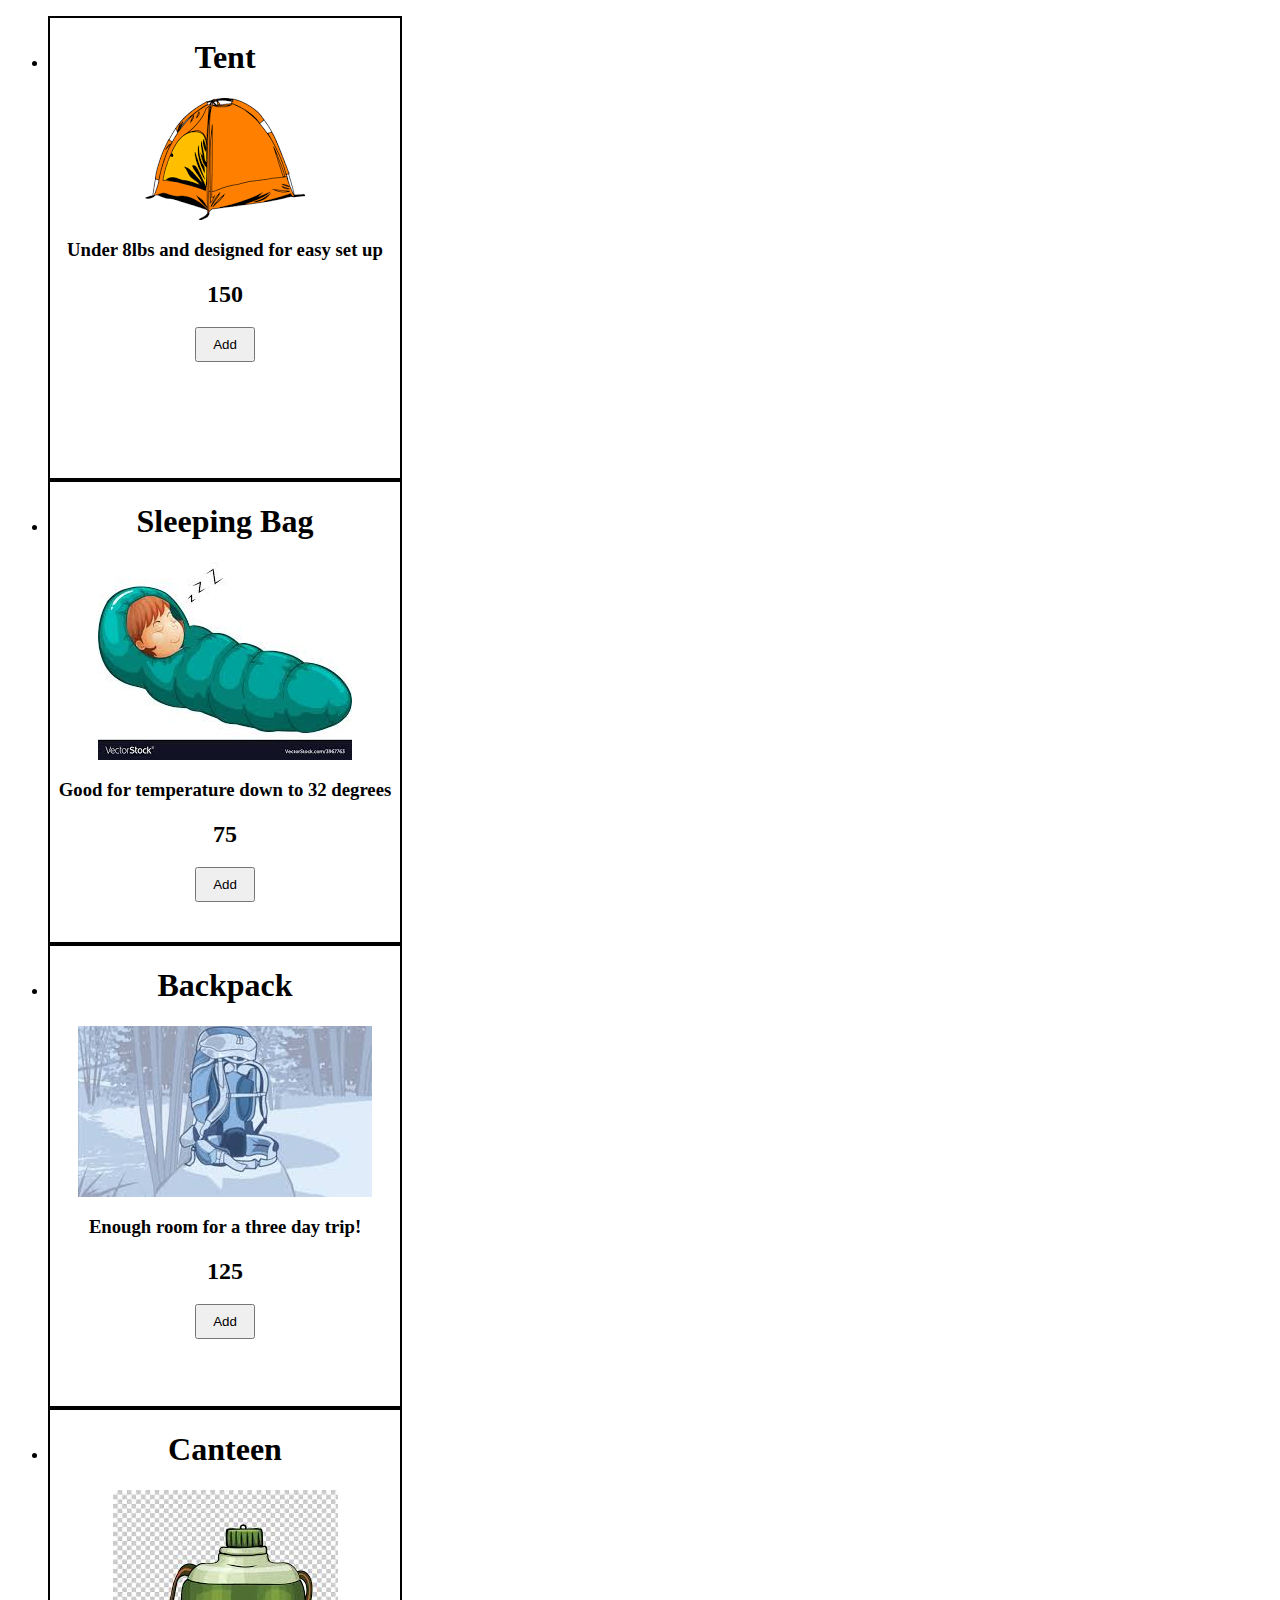
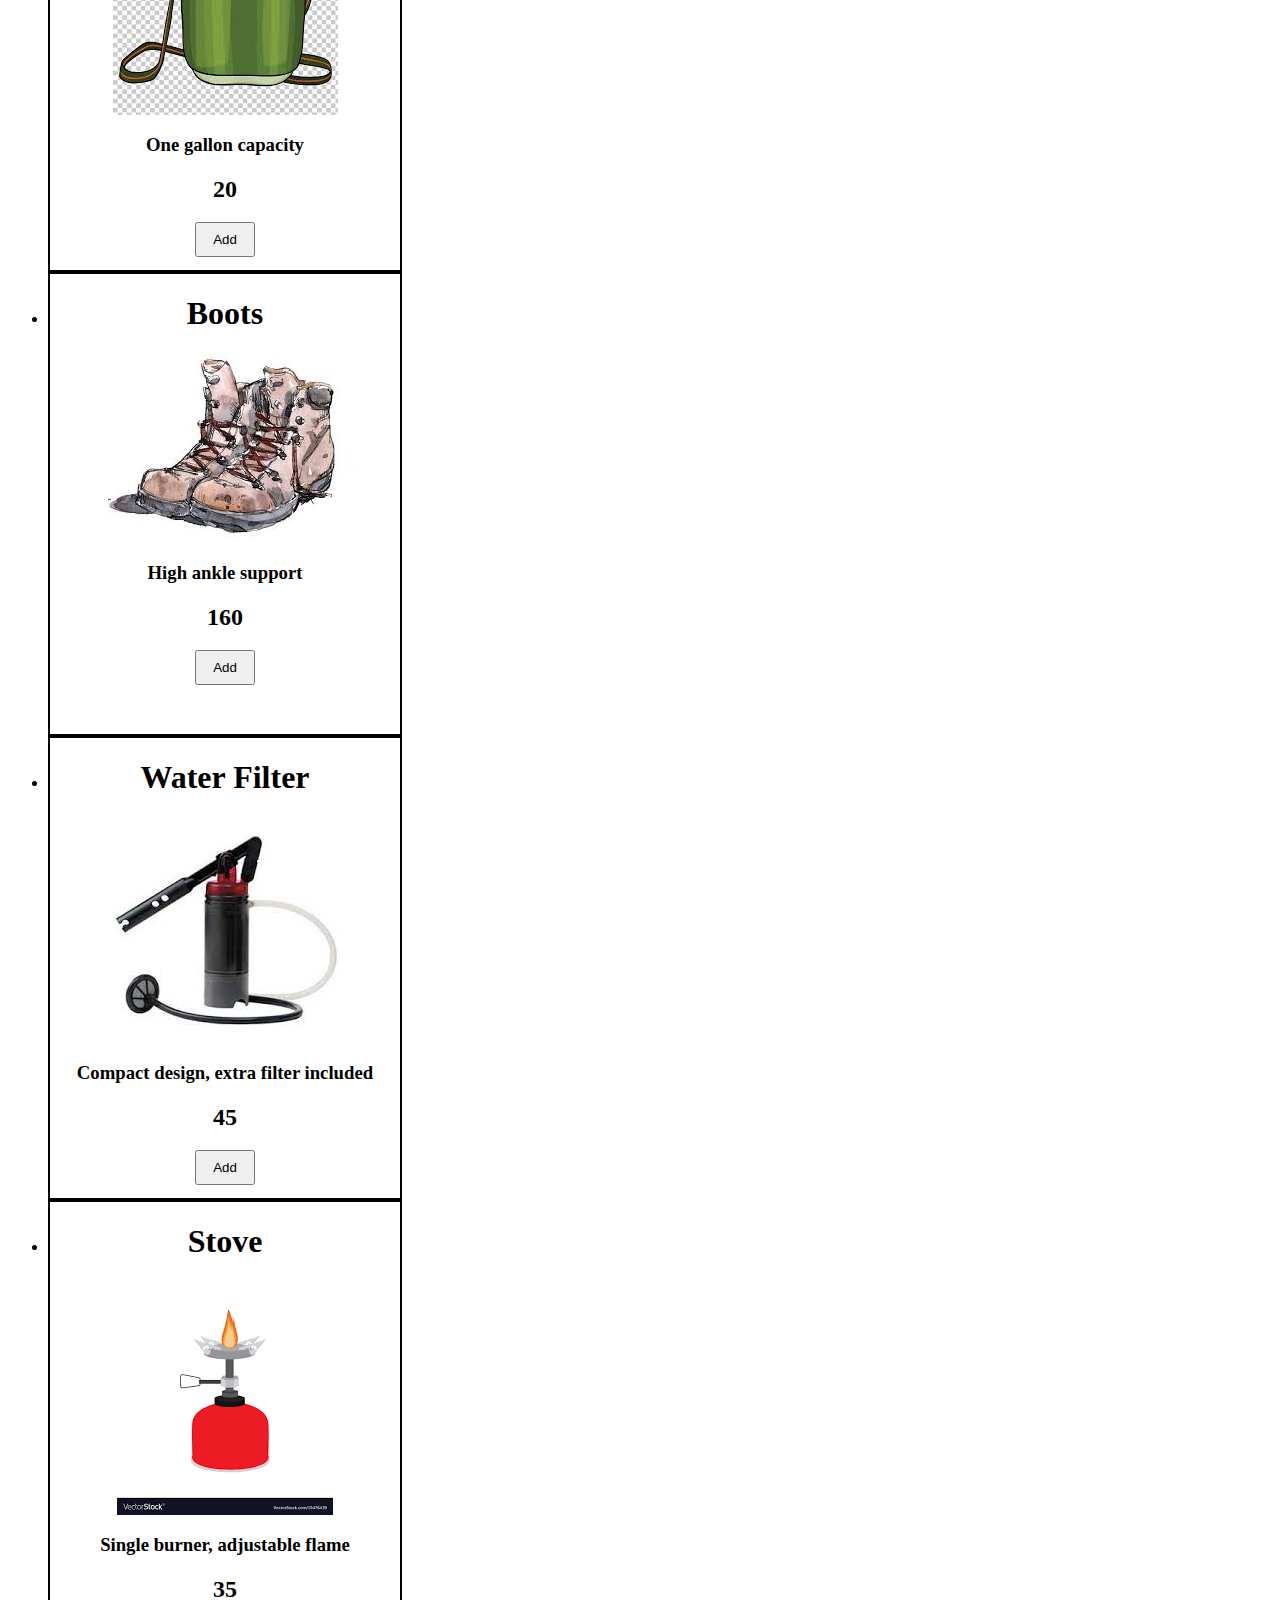
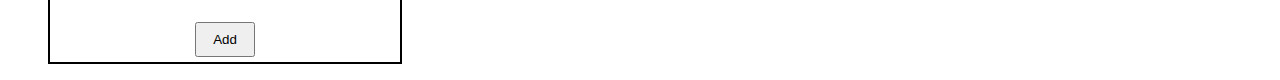
<file: products/index.html>
<!DOCTYPE html>
<html lang="en">
<head>
    <meta charset="UTF-8">
    <meta name="viewport" content="width=device-width, initial-scale=1.0">
    <title>Products</title>
    <link rel="stylesheet" href="main.css">
</head>
<body>
    <ul id="list">
        <!-- li's go here -->
    </ul>


   <script src="products.js" type="module"></script> 
</body>
</html>
</file>
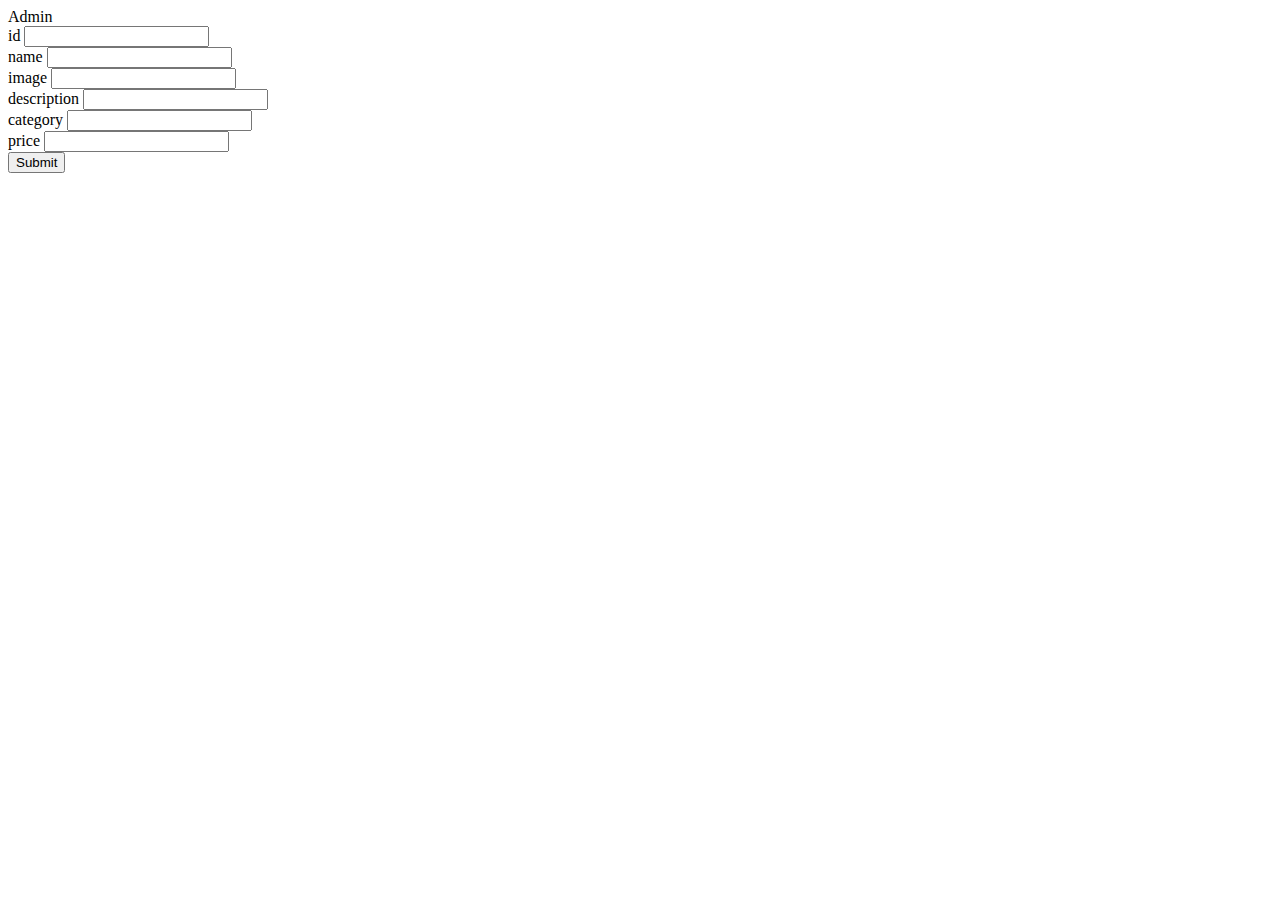
<file: products/admin/index.html>
<!DOCTYPE html>
<html lang="en">
<head>
    <meta charset="UTF-8">
    <meta name="viewport" content="width=device-width, initial-scale=1.0">
    <title>Document</title>
    <link rel="stylesheet" href="add-inventory.css">
</head>
<body>
    <main>
        Admin
        <form id="add-new-product">
            <label>id
                <input type="text" id="id" name="id">
            </label>
            <label>name
                <input type="text" id="name" name="name">
            </label> 
            <label>image
                <input type="text" id="image" name="image">
            </label> 
            <label>description
                <input type="text" id="description" name="description">
            </label> 
            <label>category
                <input type="text" id="category" name="category">
            </label> 
            <label>price
                <input type="text" id="price" name="price">
            </label>  
            <button>Submit</button>    
        </form>
    </main>
    
</body>
    <script type="module" src="add-inventory.js"></script>
</html>
</file>
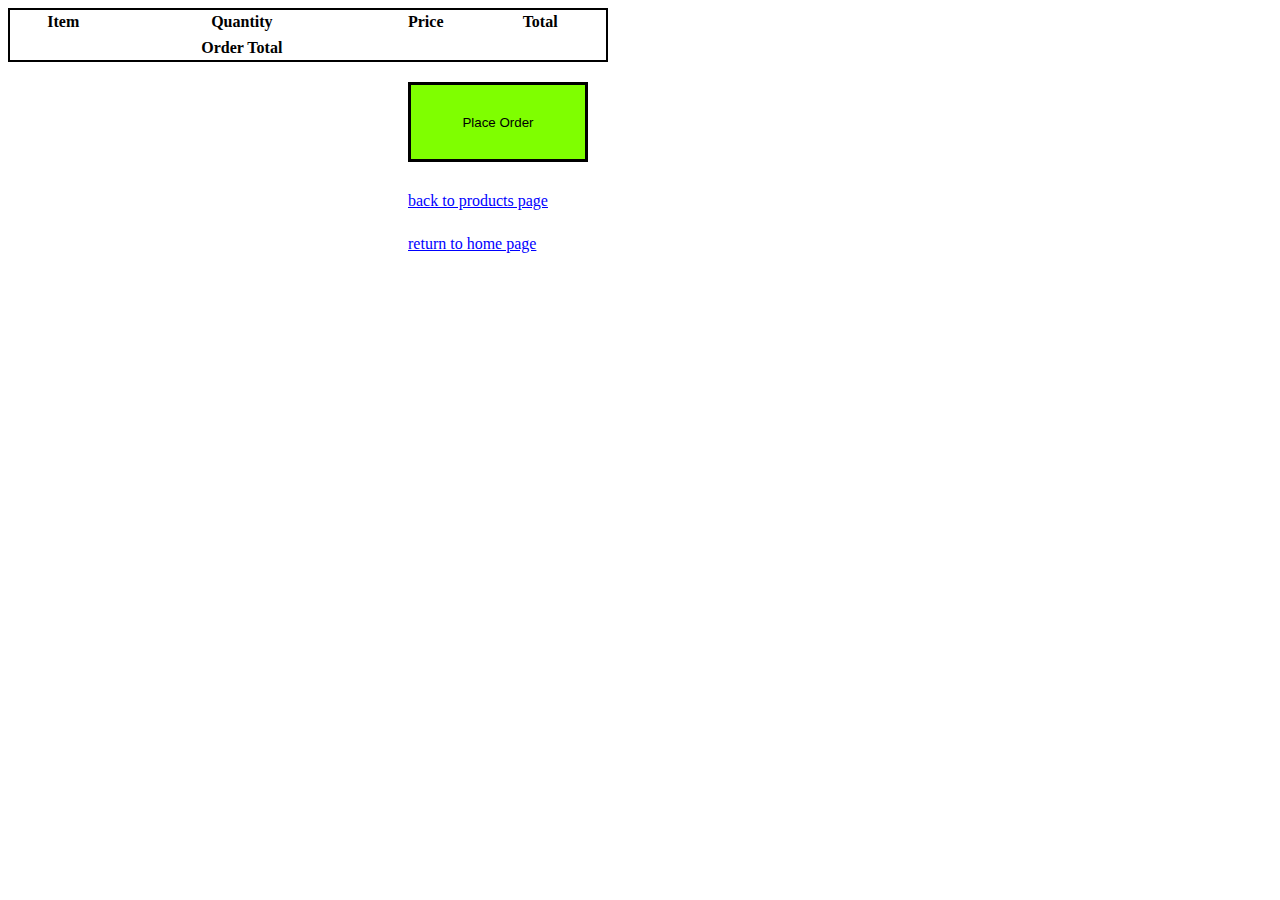
<file: products/cart-design.html>
<!DOCTYPE html>
<html lang="en">
<head>
    <meta charset="UTF-8">
    <meta name="viewport" content="width=device-width, initial-scale=1.0">
    <title>Document</title>
    <link rel="stylesheet" href="table.css">
</head>
<body>
    <table>
        <thead>
            <tr>
            <th>Item</th>
            <th>Quantity</th>
            <th>Price</th>
            <th>Total</th>
            </tr>
        </thead>
        <tbody>
            <tr>
                <td></td>
                <td></td>
                <td></td>
                <td></td>
            </tr>
            
        </tbody>
        <tfoot>
            <tr>
                <th>
                </th>
                <th>Order Total</th>
                <th></th>
                <th><span id="order-total"></span></th>
                <th></th>
            </tr>
        </tfoot>
    </table>
    <script src="./shopping-cart/shopping-cart.js" type="module" ></script>
    
</body>
    <div>
        <button id='place-order'>Place Order</button>
    </div>
    <div id="product-link">
        <a href="products.html">back to products page</a>
    </div>
    <div>
        <a href="./shopping-cart/home-page.html">return to home page</a>
    </div>
</html>
</file>
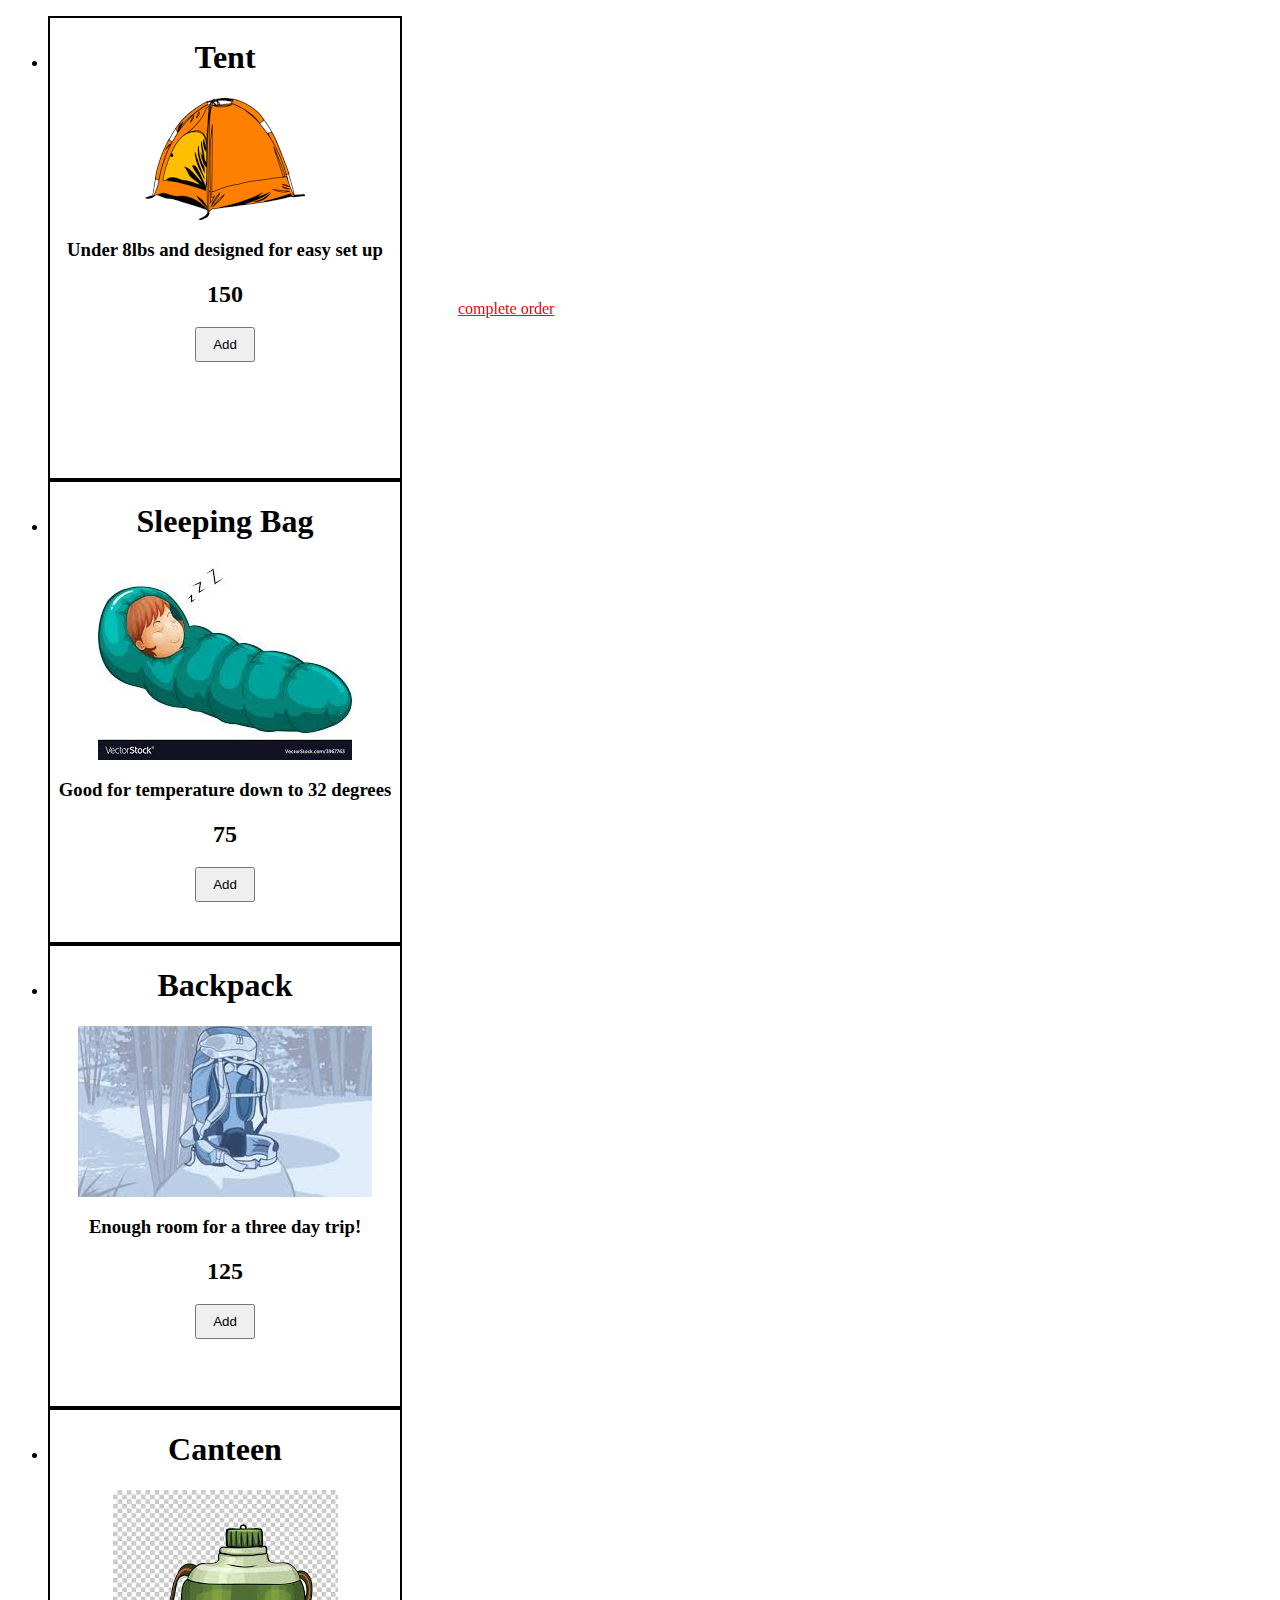
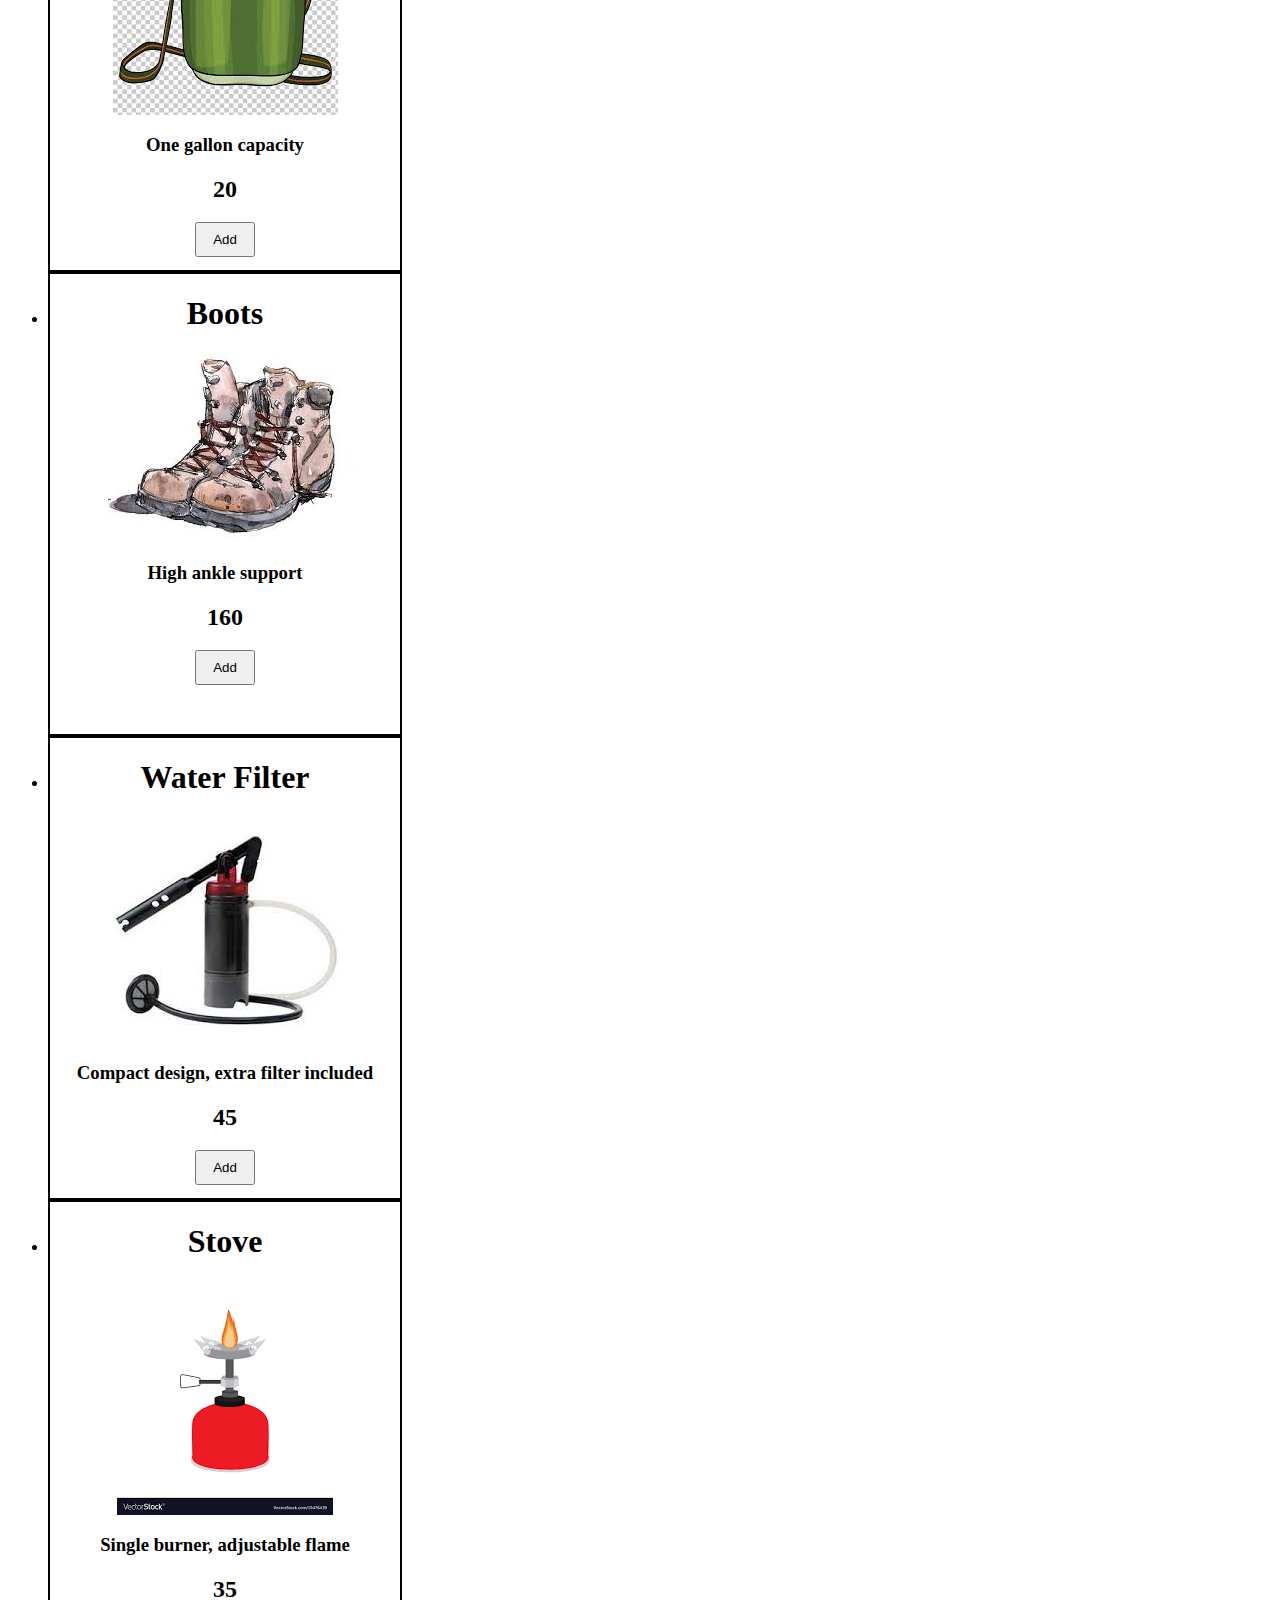
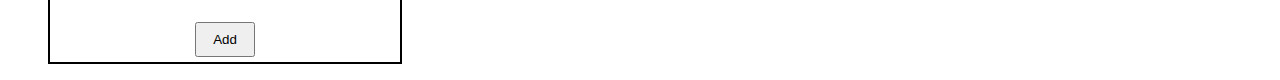
<file: products/products.html>
<!DOCTYPE html>
<html lang="en">
<head>
    <meta charset="UTF-8">
    <meta name="viewport" content="width=device-width, initial-scale=1.0">
    <title>Products</title>
    <link rel="stylesheet" href="main.css">
</head>
<body>
    <a href="cart-design.html">complete order</a>
    <ul id="list">
        <!-- li's go here -->
    </ul>
    


   <script src="products.js" type="module"></script> 
</body>
</html>
</file>
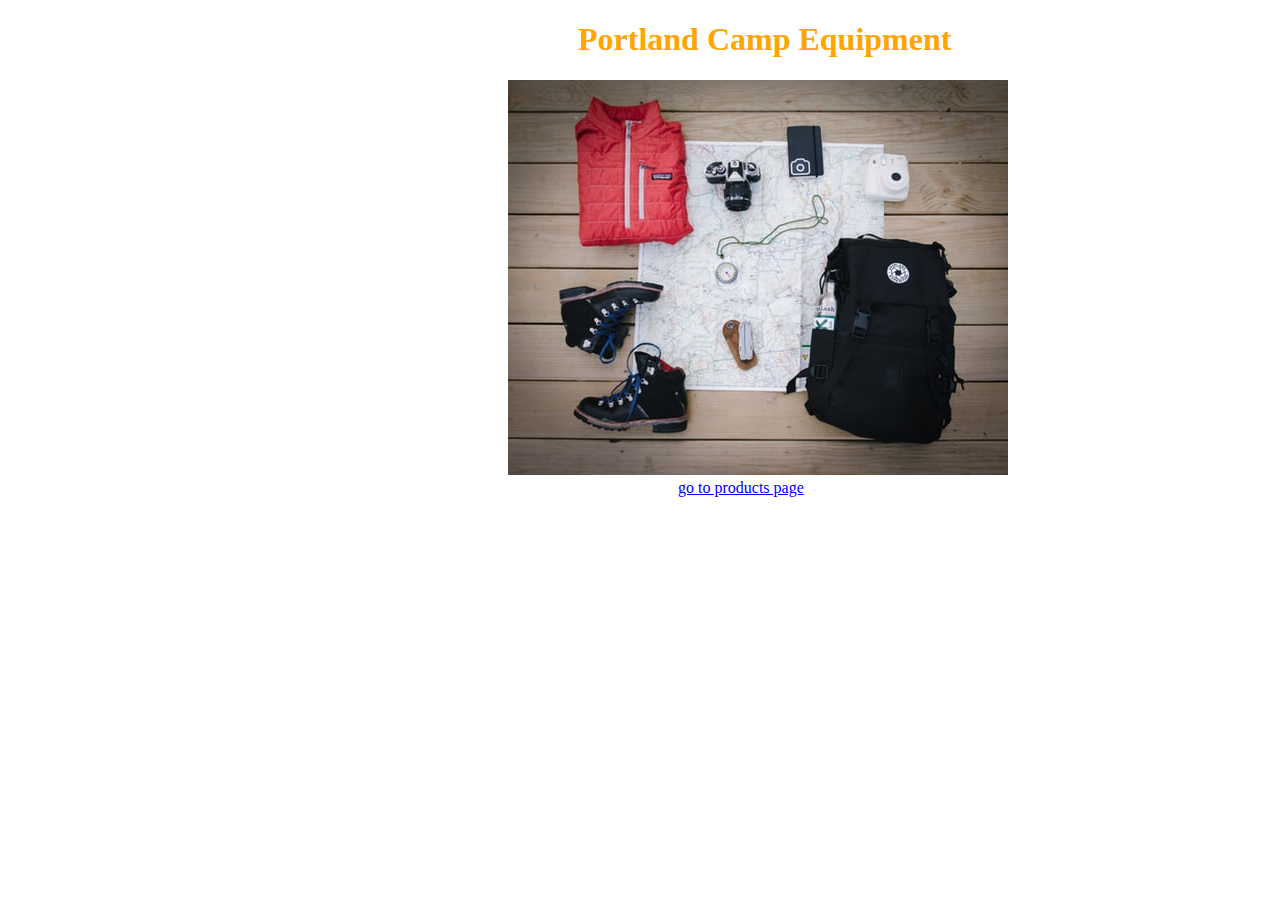
<file: products/shopping-cart/home-page.html>
<!DOCTYPE html>
<html lang="en">
<head>
    <meta charset="UTF-8">
    <meta name="viewport" content="width=device-width, initial-scale=1.0">
    <title>Document</title>
    <link rel="stylesheet" href="home-page.css">
</head>
<body>
    <header>
    <div class='banner'>
        <h1>Portland Camp Equipment</h1>
        <img src="../../assets/home-page.jpg" alt="sample img of equipment">
        
    </div>
    <div class="banner">
        <a href="../products.html">go to products page</a>
    </div>
    </header>
    
</body>
</html>
</file>
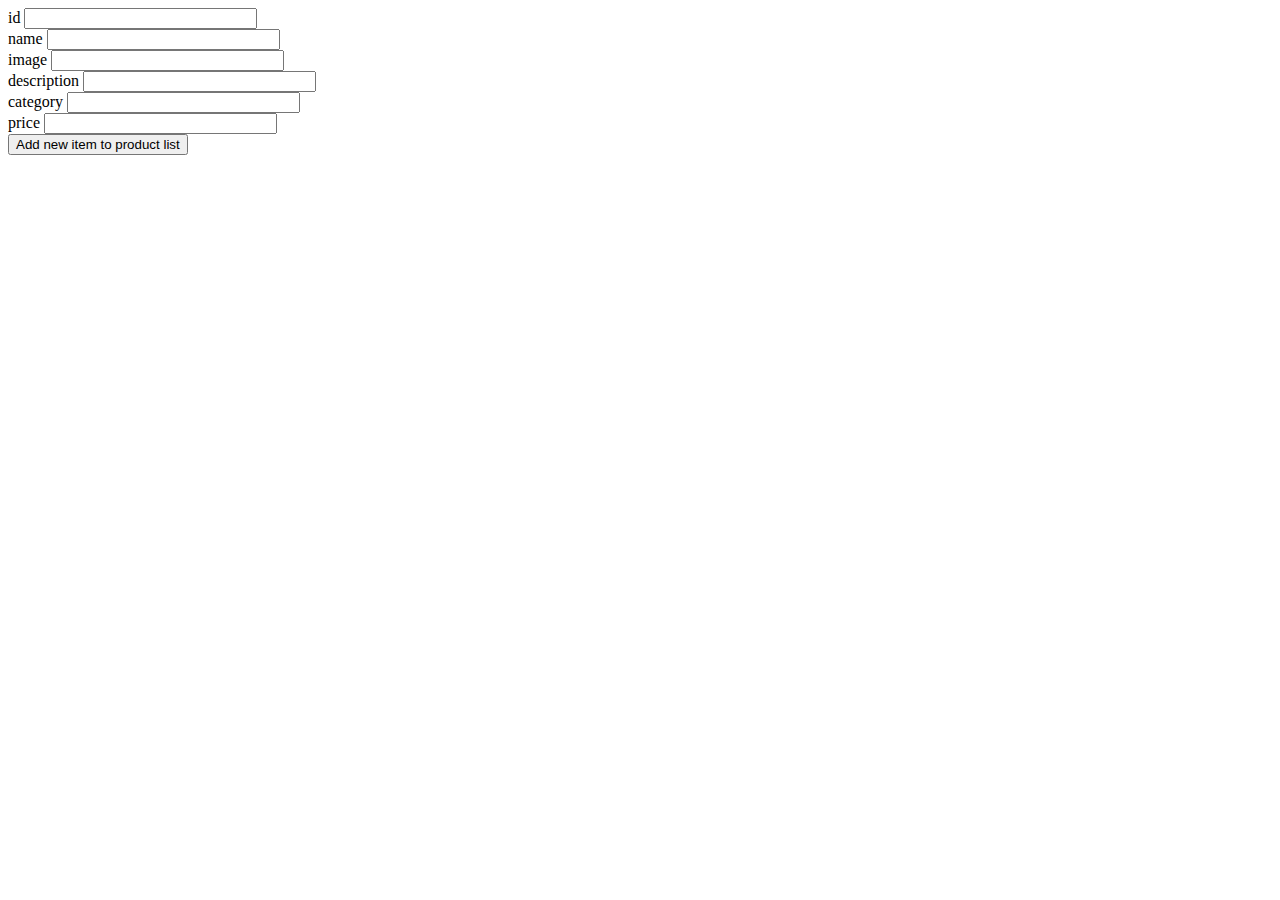
<file: products/shopping-cart/product-entry.html>
<!DOCTYPE html>
<html lang="en">
<head>
    <meta charset="UTF-8">
    <meta name="viewport" content="width=device-width, initial-scale=1.0">
    <title>Document</title>
    <link rel="stylesheet" href="product-entry.css">
</head>
<body>
    <main>
        <form id="product-entry">
            <label for="">id
                <input id="id" type="text" name="id">
            </label><br>
            <label for="">name
                <input id="name" type="text" name="name">
            </label><br>
            <label for="">image
                <input id="image" type="text" name="image">
            </label><br>
            <label for="">description
                <input id="description" type="text" name="description">
            </label><br>
            <label for="">category
                <input id="category" type="text" name="category">
            </label><br>
            <label for="">price
                <input id="price" type="text" name="price">
            </label><br>
            <button>Add new item to product list</button>
        </form>
    </main>
    <script src="product-entry.js" type="module"></script>
    
</body>
</html>
</file>
<file: products/main.css>
li {
    width: 350px;
    height: 460px;
    border: 2px solid black;
    
}

h1 {
    text-align: center;
}

h3 {
    text-align: center;
}

img {
    display: block;
    margin-left: auto;
    margin-right: auto;
}

button {
    display: block;
    margin-left: auto;
    margin-right: auto;
}

h2 {
    text-align: center;
}

.button-style {
    width: 60px;
    height: 35px;
}

a {
    padding-left: 450px;
    position: fixed;
    top: 300px;
    color: red;
}
</file>
<file: products/admin/add-inventory.css>
label {
    display: block;
}
</file>
<file: products/table.css>
table {
    border: 2px solid black;
    width: 600px;
}

button {
    width: 180px;
    height: 80px;
    border: 3px solid black;
    background-color: chartreuse;
    margin-left: 400px;
    margin-top: 20px;
    margin-bottom: 30px;

}

a {
    padding-left: 400px;
    color: blue;
    
}

#product-link {
    margin-bottom: 25px;

}
</file>
<file: products/shopping-cart/home-page.css>
.banner {
    padding-left: 500px;
    margin-right: auto;
    margin-left: auto;
    color: orange;
}

h1 {
    padding-left: 70px;
}

a {
    padding-left: 170px;
    color: blue;
}
</file>
<file: products/shopping-cart/product-entry.css>
main {
    width: 400px;
}

label {
    width 50px;
}

input {
    padding-left: 50px;
}
</file>
